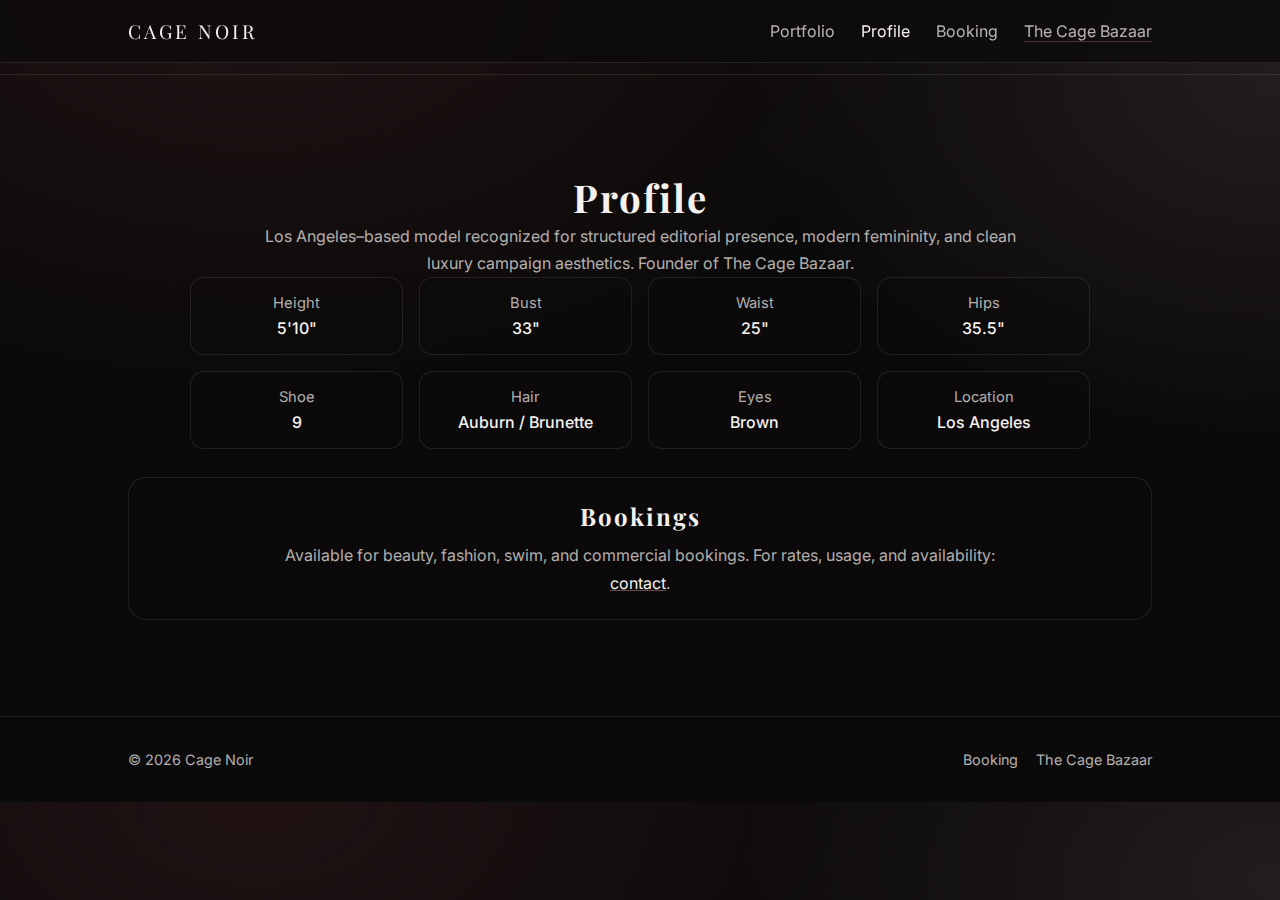
<file: about.html>
<!DOCTYPE html>
<html lang="en">
<head>
  <meta charset="UTF-8" />
  <meta name="viewport" content="width=device-width, initial-scale=1.0" />
  <title>Cage Noir | Profile</title>
  <meta name="description" content="Cage Noir — Profile & Measurements." />

  <link rel="preconnect" href="https://fonts.googleapis.com">
  <link rel="preconnect" href="https://fonts.gstatic.com" crossorigin>
  <link href="https://fonts.googleapis.com/css2?family=Playfair+Display:wght@500;700&family=Inter:wght@300;400;500&display=swap" rel="stylesheet">

  <link rel="stylesheet" href="assets/css/styles.css" />
</head>
<body>

  <header class="nav">
    <a class="logo" href="index.html">CAGE NOIR</a>
    <nav class="nav-links">
      <a href="portfolio.html">Portfolio</a>
      <a class="active" href="about.html">Profile</a>
      <a href="contact.html">Booking</a>
      <a class="external" href="https://thecagebazaar.com" target="_blank" rel="noreferrer">The Cage Bazaar</a>
    </nav>
  </header>

  <main class="page">
    <section class="section">
      <h1 class="page-title">Profile</h1>
      <p class="muted center max">
        Los Angeles–based model recognized for structured editorial presence,
        modern femininity, and clean luxury campaign aesthetics.
        Founder of The Cage Bazaar.
      </p>

      <div class="stats space-top">
        <div class="stat"><span>Height</span><strong>5'10"</strong></div>
        <div class="stat"><span>Bust</span><strong>33"</strong></div>
        <div class="stat"><span>Waist</span><strong>25"</strong></div>
        <div class="stat"><span>Hips</span><strong>35.5"</strong></div>
        <div class="stat"><span>Shoe</span><strong>9</strong></div>
        <div class="stat"><span>Hair</span><strong>Auburn / Brunette</strong></div>
        <div class="stat"><span>Eyes</span><strong>Brown</strong></div>
        <div class="stat"><span>Location</span><strong>Los Angeles</strong></div>
      </div>

      <div class="card space-top">
        <h2 class="card-title">Bookings</h2>
        <p class="muted max center">
          Available for beauty, fashion, swim, and commercial bookings. For rates, usage, and availability:
          <a class="inline-link" href="contact.html">contact</a>.
        </p>
      </div>
    </section>
  </main>

  <footer class="footer">
    <div>© 2026 Cage Noir</div>
    <div class="footer-links">
      <a href="contact.html">Booking</a>
      <a href="https://thecagebazaar.com" target="_blank" rel="noreferrer">The Cage Bazaar</a>
    </div>
  </footer>

  <script src="assets/js/main.js"></script>
</body>
</html>
</file>
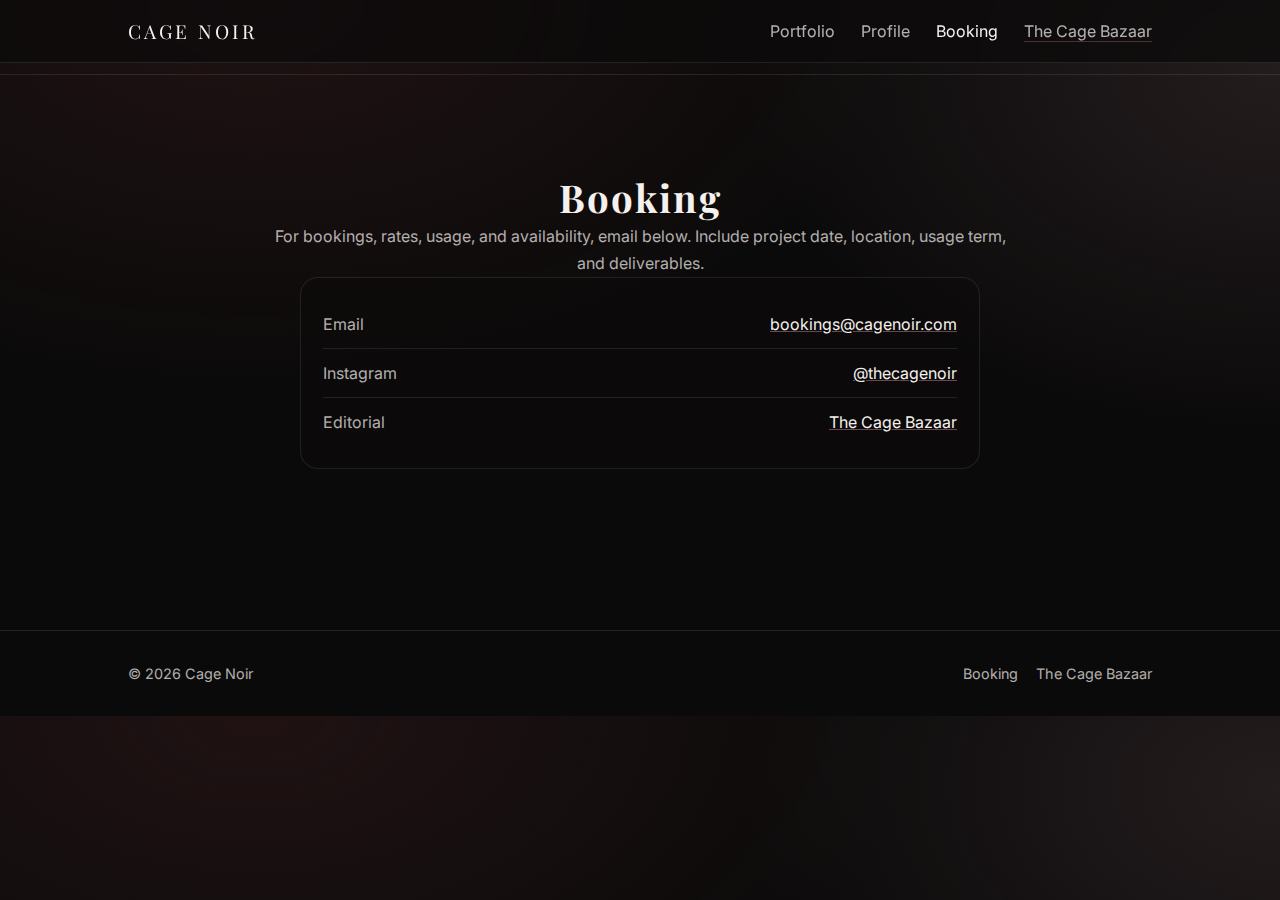
<file: contact.html>
<!DOCTYPE html>
<html lang="en">
<head>
  <meta charset="UTF-8" />
  <meta name="viewport" content="width=device-width, initial-scale=1.0" />
  <title>Cage Noir | Booking</title>
  <meta name="description" content="Cage Noir — Booking & Contact." />

  <link rel="preconnect" href="https://fonts.googleapis.com">
  <link rel="preconnect" href="https://fonts.gstatic.com" crossorigin>
  <link href="https://fonts.googleapis.com/css2?family=Playfair+Display:wght@500;700&family=Inter:wght@300;400;500&display=swap" rel="stylesheet">

  <link rel="stylesheet" href="assets/css/styles.css" />
</head>
<body>

  <header class="nav">
    <a class="logo" href="index.html">CAGE NOIR</a>
    <nav class="nav-links">
      <a href="portfolio.html">Portfolio</a>
      <a href="about.html">Profile</a>
      <a class="active" href="contact.html">Booking</a>
      <a class="external" href="https://thecagebazaar.com" target="_blank" rel="noreferrer">The Cage Bazaar</a>
    </nav>
  </header>

  <main class="page">
    <section class="section">
      <h1 class="page-title">Booking</h1>
      <p class="muted center max">
        For bookings, rates, usage, and availability, email below.
        Include project date, location, usage term, and deliverables.
      </p>

      <div class="contact-card space-top">
        <div class="contact-row">
          <span>Email</span>
          <a class="inline-link" href="mailto:bookings@cagenoir.com">bookings@cagenoir.com</a>
        </div>
        <div class="contact-row">
          <span>Instagram</span>
          <a class="inline-link" href="https://instagram.com/thecagenoir" target="_blank" rel="noreferrer">@thecagenoir</a>
        </div>
        <div class="contact-row">
          <span>Editorial</span>
          <a class="inline-link" href="https://thecagebazaar.com" target="_blank" rel="noreferrer">The Cage Bazaar</a>
        </div>
      </div>

      <!-- Optional later -->
      <!--
      <p class="muted center space-top">
        Download comp card: <a class="inline-link" href="assets/files/compcard.pdf" target="_blank">PDF</a>
      </p>
      -->
    </section>
  </main>

  <footer class="footer">
    <div>© 2026 Cage Noir</div>
    <div class="footer-links">
      <a href="contact.html">Booking</a>
      <a href="https://thecagebazaar.com" target="_blank" rel="noreferrer">The Cage Bazaar</a>
    </div>
  </footer>

  <script src="assets/js/main.js"></script>
</body>
</html>
</file>
<file: assets/css/styles.css>
:root{
  --noir:#0B0A0A;
  --wine:#58282C;
  --dusty:#B67A86;
  --soft:#D8A1AD;
  --text:#F5F1EE;
  --muted:rgba(245,241,238,0.72);
  --line:rgba(245,241,238,0.10);
  --glass:rgba(11,10,10,0.72);
}

*{margin:0;padding:0;box-sizing:border-box;}

body{
  font-family:'Inter', sans-serif;
  color:var(--text);
  background:
    radial-gradient(1200px 700px at 20% 0%, rgba(88,40,44,0.28), transparent 55%),
    radial-gradient(900px 600px at 100% 10%, rgba(214,161,173,0.12), transparent 60%),
    var(--noir);
}

a{color:var(--text);text-decoration:none;}
a:hover{color:var(--soft);}

.nav{
  position:fixed;top:0;left:0;right:0;
  z-index:1000;
  display:flex;align-items:center;justify-content:space-between;
  padding:18px 10%;
  background:var(--glass);
  border-bottom:1px solid var(--line);
  backdrop-filter:blur(10px);
}

.logo{
  font-family:'Playfair Display', serif;
  letter-spacing:3px;
  font-size:1.2rem;
}

.nav-links a{
  margin-left:22px;
  color:var(--muted);
  transition:0.25s ease;
  font-weight:400;
}
.nav-links a:hover{color:var(--soft);}
.nav-links a.active{color:var(--text);}
.nav-links a.external{border-bottom:1px solid rgba(182,122,134,0.35);}

main{padding-top:74px;}

.hero{
  height:100vh;
  background:center/cover no-repeat;
  display:flex;
  align-items:center;
  justify-content:center;
  position:relative;
  text-align:center;
}
.hero-overlay{
  position:absolute;inset:0;
  background:linear-gradient(to bottom, rgba(0,0,0,0.55), rgba(11,10,10,1));
}
.hero-content{position:relative;z-index:2;padding:0 10%;}
.hero-content h1{
  font-family:'Playfair Display', serif;
  font-size:4rem;
  letter-spacing:3px;
}
.hero-line{margin-top:10px;color:var(--muted);letter-spacing:1px;}
.hero-sub{margin-top:8px;color:var(--muted);letter-spacing:1px;font-size:0.95rem;}

.hero-cta{margin-top:22px;display:flex;gap:12px;justify-content:center;flex-wrap:wrap;}

.btn{
  display:inline-block;
  padding:12px 18px;
  border-radius:999px;
  border:1px solid rgba(214,161,173,0.35);
  color:var(--text);
  transition:0.25s ease;
}
.btn:hover{
  border-color:rgba(214,161,173,0.9);
  box-shadow:0 0 0 4px rgba(88,40,44,0.22);
  transform:translateY(-1px);
}
.btn-ghost{
  border-color:rgba(245,241,238,0.18);
  color:var(--muted);
}
.btn-ghost:hover{color:var(--text);border-color:rgba(214,161,173,0.6);}

.section{
  padding:96px 10%;
  border-top:1px solid var(--line);
  text-align:center;
}
.section-title{
  font-family:'Playfair Display', serif;
  font-size:2rem;
  letter-spacing:2px;
}
.page{min-height:70vh;}
.page-title{
  font-family:'Playfair Display', serif;
  font-size:2.4rem;
  letter-spacing:2px;
}

.center{text-align:center;}
.max{max-width:760px;margin:0 auto;}
.muted{color:var(--muted);line-height:1.7;}
.space-top{margin-top:28px;}

/* Grid  */
.grid {
  display: grid;
  grid-template-columns: repeat(auto-fit, minmax(260px, 1fr));
  gap: 28px; /* more breathing room */
}

@media (min-width: 1200px) {
  .grid {
    gap: 36px; /* even more luxury spacing on large screens */
  }
}

.tile img, .tile-img{
  width:100%;
  height:480px;
  object-fit:cover;
  border:1px solid var(--line);
  border-radius: .5em;
  transition:0.35s ease;
  filter:saturate(0.98) contrast(1.03);
}
.tile img:hover, .tile-img:hover{
  transform:translateY(-3px);
  border-color:rgba(182,122,134,0.75);
  box-shadow:0 20px 60px rgba(0,0,0,0.6);
}

.inline-link{
  text-decoration:underline;
  text-decoration-color:rgba(182,122,134,0.55);
}
.inline-link:hover{
  color:var(--soft);
  text-decoration-color:rgba(214,161,173,0.95);
}

.editorial{
  background:linear-gradient(180deg, rgba(88,40,44,0.38), rgba(11,10,10,1));
}

.stats{
  display:grid;
  grid-template-columns:repeat(auto-fit,minmax(180px,1fr));
  gap:16px;
  margin:0 auto;
  max-width:900px;
}
.stat{
  border:1px solid var(--line);
  border-radius:14px;
  padding:16px 14px;
  background:rgba(11,10,10,0.35);
}
.stat span{display:block;color:var(--muted);font-size:0.92rem;}
.stat strong{display:block;margin-top:6px;font-weight:500;}

.card{
  border:1px solid var(--line);
  border-radius:18px;
  padding:22px;
  background:rgba(11,10,10,0.35);
}
.card-title{
  font-family:'Playfair Display', serif;
  letter-spacing:2px;
  margin-bottom:10px;
}

.contact-card{
  max-width:680px;
  margin:0 auto;
  border:1px solid var(--line);
  border-radius:18px;
  padding:22px;
  background:rgba(11,10,10,0.35);
}
.contact-row{
  display:flex;
  justify-content:space-between;
  gap:18px;
  padding:14px 0;
  border-bottom:1px solid var(--line);
}
.contact-row:last-child{border-bottom:none;}
.contact-row span{color:var(--muted);}

.footer{
  border-top:1px solid var(--line);
  padding:34px 10%;
  display:flex;
  justify-content:space-between;
  gap:20px;
  flex-wrap:wrap;
  color:var(--muted);
  font-size:0.9rem;
}
.footer-links a{margin-left:14px;color:var(--muted);}
.footer-links a:hover{color:var(--soft);}

@media (max-width:640px){
  .hero-content h1{font-size:2.9rem;}
  .nav{padding:16px 6%;}
  .section{padding:76px 6%;}
  .footer{padding:26px 6%;}
  .nav-links a{margin-left:14px;}
}

/* Hero Image */

.hero{
  height:100vh;
  background:url('../img/hero.jpg') center right/cover no-repeat;
  display:flex;
  align-items:center;
  justify-content:flex-start;
  padding-left:10%;
  position:relative;
  text-align:left;
}

.hero-overlay{
  position:absolute;
  inset:0;
  background:linear-gradient(
    to right,
    rgba(11,10,10,0.85) 0%,
    rgba(11,10,10,0.55) 35%,
    rgba(11,10,10,0.15) 65%,
    rgba(11,10,10,0) 100%
  );
}

.hero-content{
  position:relative;
  z-index:2;
  max-width:600px;
}

.hero-content h1{
  font-size:4rem;
  letter-spacing:4px;
}

.hero-line{
  margin-top:14px;
  color:var(--soft);
}

.hero-sub{
  margin-top:6px;
  color:var(--muted);
}

.hero-content h1::after{
  content:'';
  display:block;
  width:60px;
  height:2px;
  background:var(--dusty);
  margin-top:18px;
}
</file>
